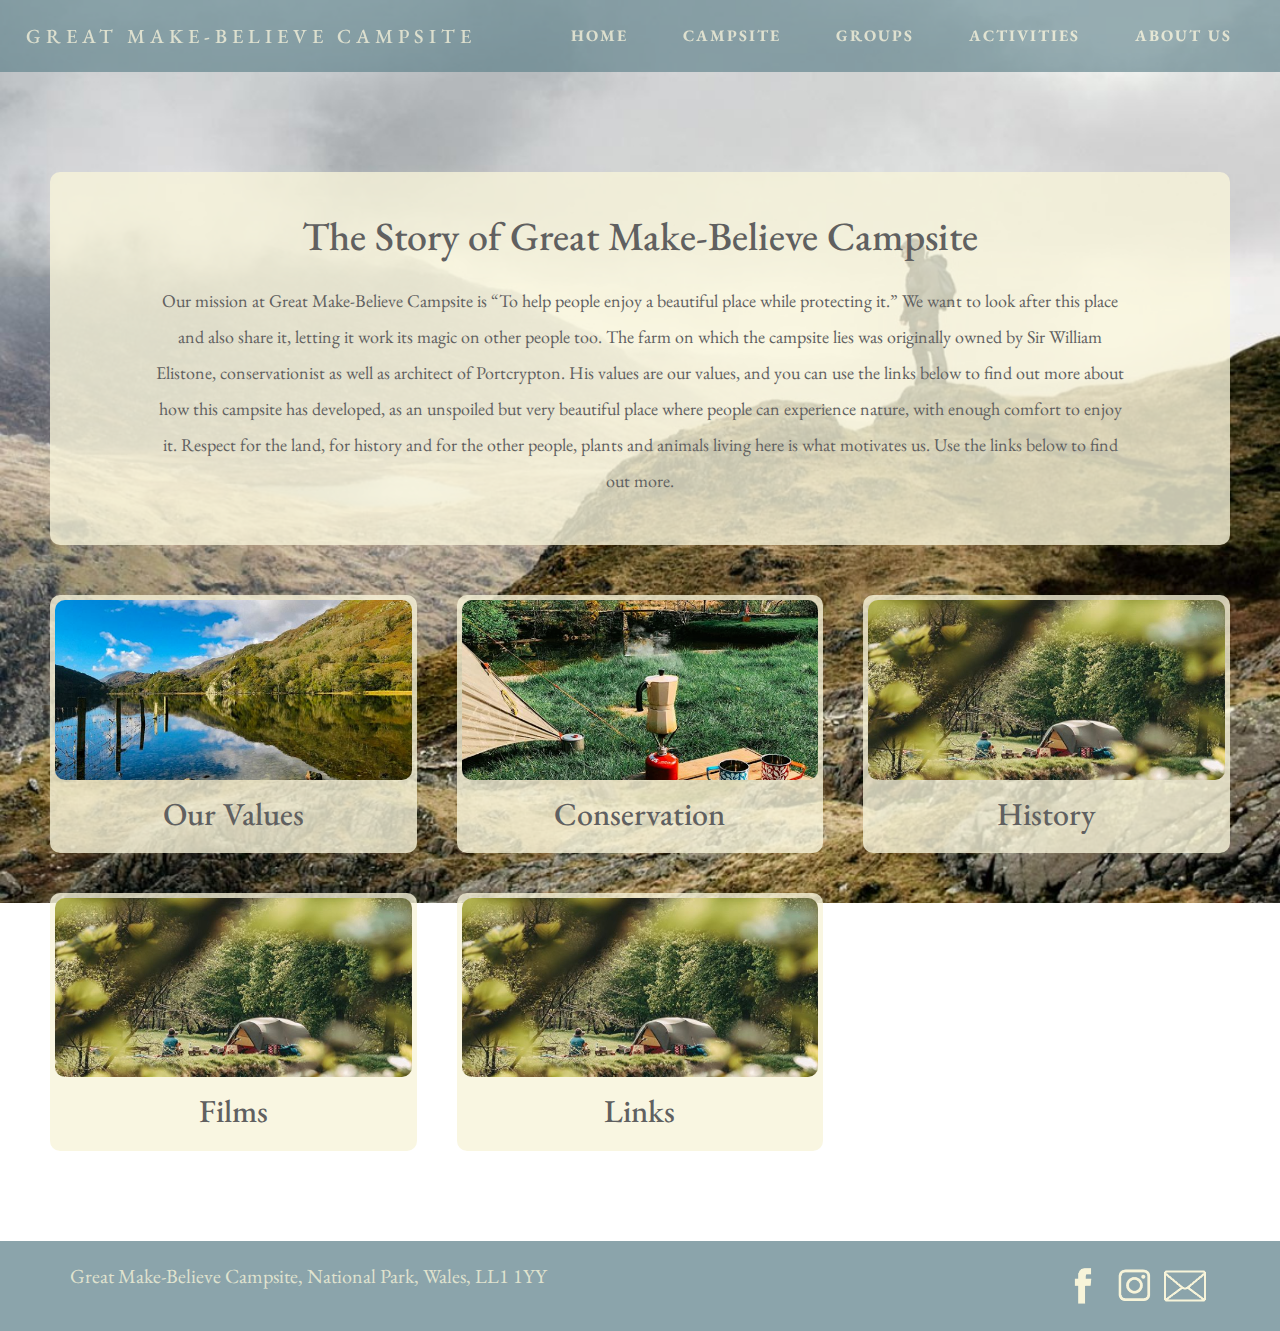
<file: about.html>
<!DOCTYPE html>

<html>

    <head>

        <title>
          Great Make-Believe Campsite - At the Heart of the National Park
        </title>

        <link rel="stylesheet" href="https://fonts.googleapis.com/css?family=EB Garamond">
        <link rel="stylesheet" href="https://fonts.googleapis.com/css?family=Montserrat">

        <link rel="stylesheet" href="https://stackpath.bootstrapcdn.com/bootstrap/4.5.2/css/bootstrap.min.css" integrity="sha384-JcKb8q3iqJ61gNV9KGb8thSsNjpSL0n8PARn9HuZOnIxN0hoP+VmmDGMN5t9UJ0Z" crossorigin="anonymous">

        <link rel="stylesheet" href="styles.css">
        <meta name="viewport" content="width=device-width, initial-scale=1">


    </head>

    <body>

      <div class="page-container">

          <nav>

            <h1 class="logo"> Great Make-Believe Campsite</h1>

            <ul class="nav-links">

              <li>
                <a class="nav-item" href="home.html">Home</a>
              </li>

              <li>
                <a class="nav-item" href="campsite.html">Campsite</a>
              </li>

              <li>
                <a class="nav-item" href="groups.html">Groups</a>
              </li>

              <li>
                <a class="nav-item" href="activities.html">Activities</a>
              </li>

              <li>
                <a class="nav-item" href="about.html">About Us</a>
              </li>

            </ul>

            <svg class="burger" viewBox="0 0 100 80" width="40" height="40">
              <rect width="80" height="8" stroke="rgba(247, 244, 217, 0.8)" fill="rgba(247, 244, 217, 0.8)"></rect>
              <rect y="30" width="80" height="8" stroke="rgba(247, 244, 217, 0.8)" fill="rgba(247, 244, 217, 0.8)"></rect>
              <rect y="60" width="80" height="8" stroke="rgba(247, 244, 217, 0.8)" fill="rgba(247, 244, 217, 0.8)"></rect>
            </svg>

          </nav>

          <div class="content-container">

            <div class="page-intro">
              <h1>The Story of Great Make-Believe Campsite</h1>
              <p>Our mission at Great Make-Believe Campsite is “To help people enjoy a beautiful place while protecting it.”  We want to look after this place and also share it, letting it work its magic on other people too.  The farm on which the campsite lies was originally owned by Sir William Elistone, conservationist as well as architect of Portcrypton. His values are our values, and you can use the links below to find out more about how this campsite has developed, as an unspoiled but very beautiful place where people can experience nature, with enough comfort to enjoy it. Respect for the land, for history and for the other people, plants and animals living here is what motivates us.  Use the links below to find out more.</p>
            </div>

            <div class='sub-products'>

                <div class='product-1 product-box-grid'>
                  <a href="campsite.html">
                    <img src='images/3.png'>
                    <div class='product-text'>
                      <h2>Our Values</h2>
                    </div>
                  </a>
                </div>

                <div class='product-2 product-box-grid'>
                  <a href="groups.html">
                    <img src='images/4.png'>
                    <div class='product-text'>
                      <h2>Conservation</h2>
                    </div>
                  </a>
                </div>

                <div class='product-3 product-box-grid'>
                  <a href="activities.html">
                    <img src='images/7.jpg'>
                    <div class='product-text'>
                      <h2>History</h2>
                    </div>
                  </a>
                </div>

                <div class='product-4 product-box-grid'>
                  <a href="activities.html">
                    <img src='images/7.jpg'>
                    <div class='product-text'>
                      <h2>Films</h2>
                    </div>
                  </a>
                </div>

                <div class='product-5 product-box-grid'>
                  <a href="activities.html">
                    <img src='images/7.jpg'>
                    <div class='product-text'>
                      <h2>Links</h2>
                    </div>
                  </a>
                </div>

            </div>
      </div>


        </div>

      <footer>
        <div class = 'left'>
          <address>
            Great Make-Believe Campsite, National Park, Wales, LL1 1YY
          </address>
        </div>

        <div class = 'right'>
          <a href="www.facebook.com"><img src="images/facebook.png"></a>
          <a href="www.instagram.com"><img src="images/instagram.png"></a>
          <a href="contact-us.html"><img src="images/mail.png"></a>
        </div>

      </footer>

    </div>


      <!--required script-->
      <script src="https://code.jquery.com/jquery-3.5.1.slim.min.js" integrity="sha384-DfXdz2htPH0lsSSs5nCTpuj/zy4C+OGpamoFVy38MVBnE+IbbVYUew+OrCXaRkfj" crossorigin="anonymous"></script>
      <script src="https://cdn.jsdelivr.net/npm/popper.js@1.16.1/dist/umd/popper.min.js" integrity="sha384-9/reFTGAW83EW2RDu2S0VKaIzap3H66lZH81PoYlFhbGU+6BZp6G7niu735Sk7lN" crossorigin="anonymous"></script>
      <script src="https://stackpath.bootstrapcdn.com/bootstrap/4.5.2/js/bootstrap.min.js" integrity="sha384-B4gt1jrGC7Jh4AgTPSdUtOBvfO8shuf57BaghqFfPlYxofvL8/KUEfYiJOMMV+rV" crossorigin="anonymous"></script>
      <script src="script.js"></script>
    </body>


</html>
</file>
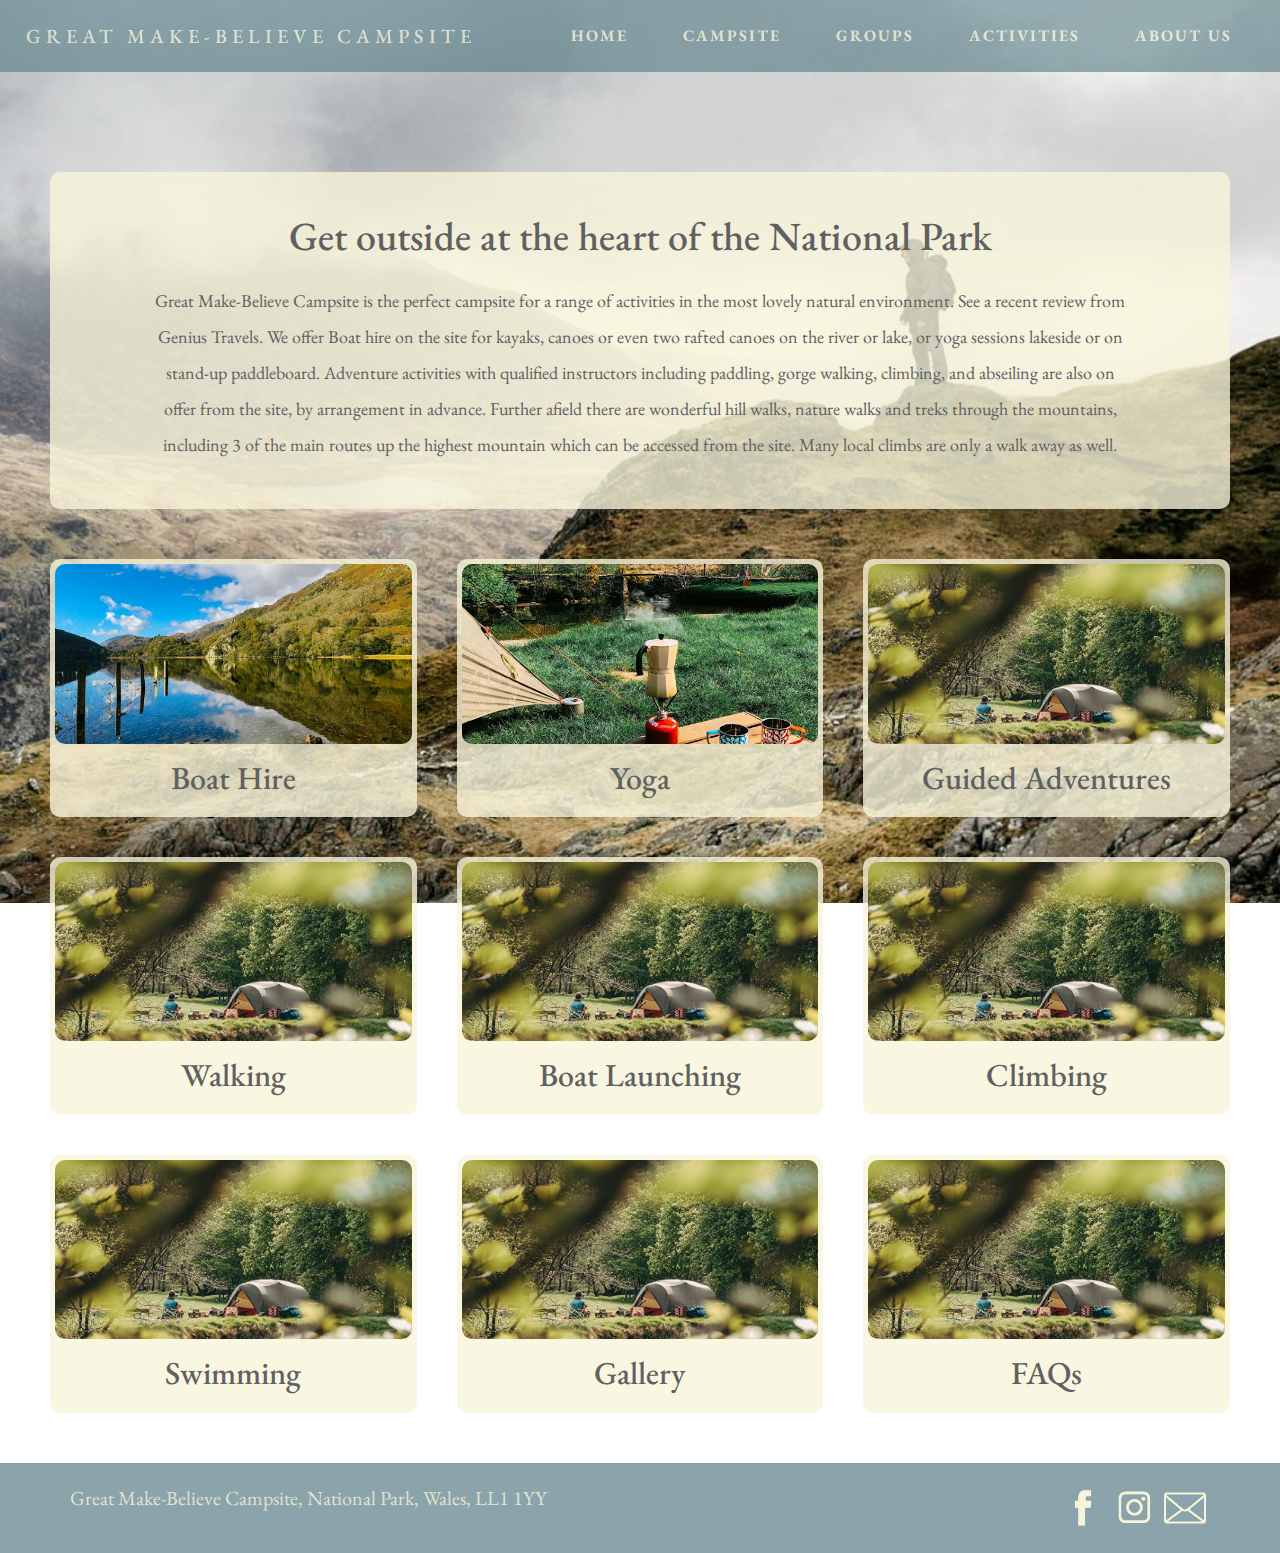
<file: activities.html>
<!DOCTYPE html>

<html>

    <head>

        <title>
          Great Make-Believe Campsite - At the Heart of the National Park
        </title>

        <link rel="stylesheet" href="https://fonts.googleapis.com/css?family=EB Garamond">
        <link rel="stylesheet" href="https://fonts.googleapis.com/css?family=Montserrat">

        <link rel="stylesheet" href="https://stackpath.bootstrapcdn.com/bootstrap/4.5.2/css/bootstrap.min.css" integrity="sha384-JcKb8q3iqJ61gNV9KGb8thSsNjpSL0n8PARn9HuZOnIxN0hoP+VmmDGMN5t9UJ0Z" crossorigin="anonymous">

        <link rel="stylesheet" href="styles.css">
        <meta name="viewport" content="width=device-width, initial-scale=1">


    </head>

    <body>

      <div class="page-container">

          <nav>

            <h1 class="logo"> Great Make-Believe Campsite</h1>

            <ul class="nav-links">

              <li>
                <a class="nav-item" href="home.html">Home</a>
              </li>

              <li>
                <a class="nav-item" href="campsite.html">Campsite</a>
              </li>

              <li>
                <a class="nav-item" href="groups.html">Groups</a>
              </li>

              <li>
                <a class="nav-item" href="activities.html">Activities</a>
              </li>

              <li>
                <a class="nav-item" href="about.html">About Us</a>
              </li>

            </ul>

            <svg class="burger" viewBox="0 0 100 80" width="40" height="40">
              <rect width="80" height="8" stroke="rgba(247, 244, 217, 0.8)" fill="rgba(247, 244, 217, 0.8)"></rect>
              <rect y="30" width="80" height="8" stroke="rgba(247, 244, 217, 0.8)" fill="rgba(247, 244, 217, 0.8)"></rect>
              <rect y="60" width="80" height="8" stroke="rgba(247, 244, 217, 0.8)" fill="rgba(247, 244, 217, 0.8)"></rect>
            </svg>

          </nav>

          <div class="content-container">

            <div class="page-intro">
              <h1>Get outside at the heart of the National Park</h1>
              <p>Great Make-Believe Campsite is the perfect campsite for a range of activities in the most lovely natural environment. See a recent review from Genius Travels. We offer Boat hire on the site for kayaks, canoes or even two rafted canoes on the river or lake, or yoga sessions lakeside or on stand-up paddleboard. Adventure activities with qualified instructors including paddling, gorge walking, climbing, and abseiling are also on offer from the site, by arrangement in advance. Further afield there are wonderful hill walks, nature walks and treks through the mountains, including 3 of the main routes up the highest mountain which can be accessed from the site. Many local climbs are only a walk away as well.</p>
            </div>

            <div class='sub-products'>

                <div class='product-1 product-box-grid'>
                  <a href="campsite.html">
                    <img src='images/3.png'>
                    <div class='product-text'>
                      <h2>Boat Hire</h2>
                    </div>
                  </a>
                </div>

                <div class='product-2 product-box-grid'>
                  <a href="groups.html">
                    <img src='images/4.png'>
                    <div class='product-text'>
                      <h2>Yoga</h2>
                    </div>
                  </a>
                </div>

                <div class='product-3 product-box-grid'>
                  <a href="activities.html">
                    <img src='images/7.jpg'>
                    <div class='product-text'>
                      <h2>Guided Adventures</h2>
                    </div>
                  </a>
                </div>

                <div class='product-4 product-box-grid'>
                  <a href="activities.html">
                    <img src='images/7.jpg'>
                    <div class='product-text'>
                      <h2>Walking</h2>
                    </div>
                  </a>
                </div>

                <div class='product-5 product-box-grid'>
                  <a href="activities.html">
                    <img src='images/7.jpg'>
                    <div class='product-text'>
                      <h2>Boat Launching</h2>
                    </div>
                  </a>
                </div>

                <div class='product-6 product-box-grid'>
                  <a href="activities.html">
                    <img src='images/7.jpg'>
                    <div class='product-text'>
                      <h2>Climbing</h2>
                    </div>
                  </a>
                </div>

                <div class='product-7 product-box-grid'>
                  <a href="activities.html">
                    <img src='images/7.jpg'>
                    <div class='product-text'>
                      <h2>Swimming</h2>
                    </div>
                  </a>
                </div>

                <div class='product-8 product-box-grid'>
                  <a href="activities.html">
                    <img src='images/7.jpg'>
                    <div class='product-text'>
                      <h2>Gallery</h2>
                    </div>
                  </a>
                </div>

                <div class='product-9 product-box-grid'>
                  <a href="activities.html">
                    <img src='images/7.jpg'>
                    <div class='product-text'>
                      <h2>FAQs</h2>
                    </div>
                  </a>
                </div>

            </div>
      </div>


        </div>

      <footer>
        <div class = 'left'>
          <address>
            Great Make-Believe Campsite, National Park, Wales, LL1 1YY
          </address>
        </div>

        <div class = 'right'>
          <a href="www.facebook.com"><img src="images/facebook.png"></a>
          <a href="www.instagram.com"><img src="images/instagram.png"></a>
          <a href="contact-us.html"><img src="images/mail.png"></a>
        </div>

      </footer>

    </div>


      <!--required script-->
      <script src="https://code.jquery.com/jquery-3.5.1.slim.min.js" integrity="sha384-DfXdz2htPH0lsSSs5nCTpuj/zy4C+OGpamoFVy38MVBnE+IbbVYUew+OrCXaRkfj" crossorigin="anonymous"></script>
      <script src="https://cdn.jsdelivr.net/npm/popper.js@1.16.1/dist/umd/popper.min.js" integrity="sha384-9/reFTGAW83EW2RDu2S0VKaIzap3H66lZH81PoYlFhbGU+6BZp6G7niu735Sk7lN" crossorigin="anonymous"></script>
      <script src="https://stackpath.bootstrapcdn.com/bootstrap/4.5.2/js/bootstrap.min.js" integrity="sha384-B4gt1jrGC7Jh4AgTPSdUtOBvfO8shuf57BaghqFfPlYxofvL8/KUEfYiJOMMV+rV" crossorigin="anonymous"></script>
      <script src="script.js"></script>
    </body>


</html>
</file>
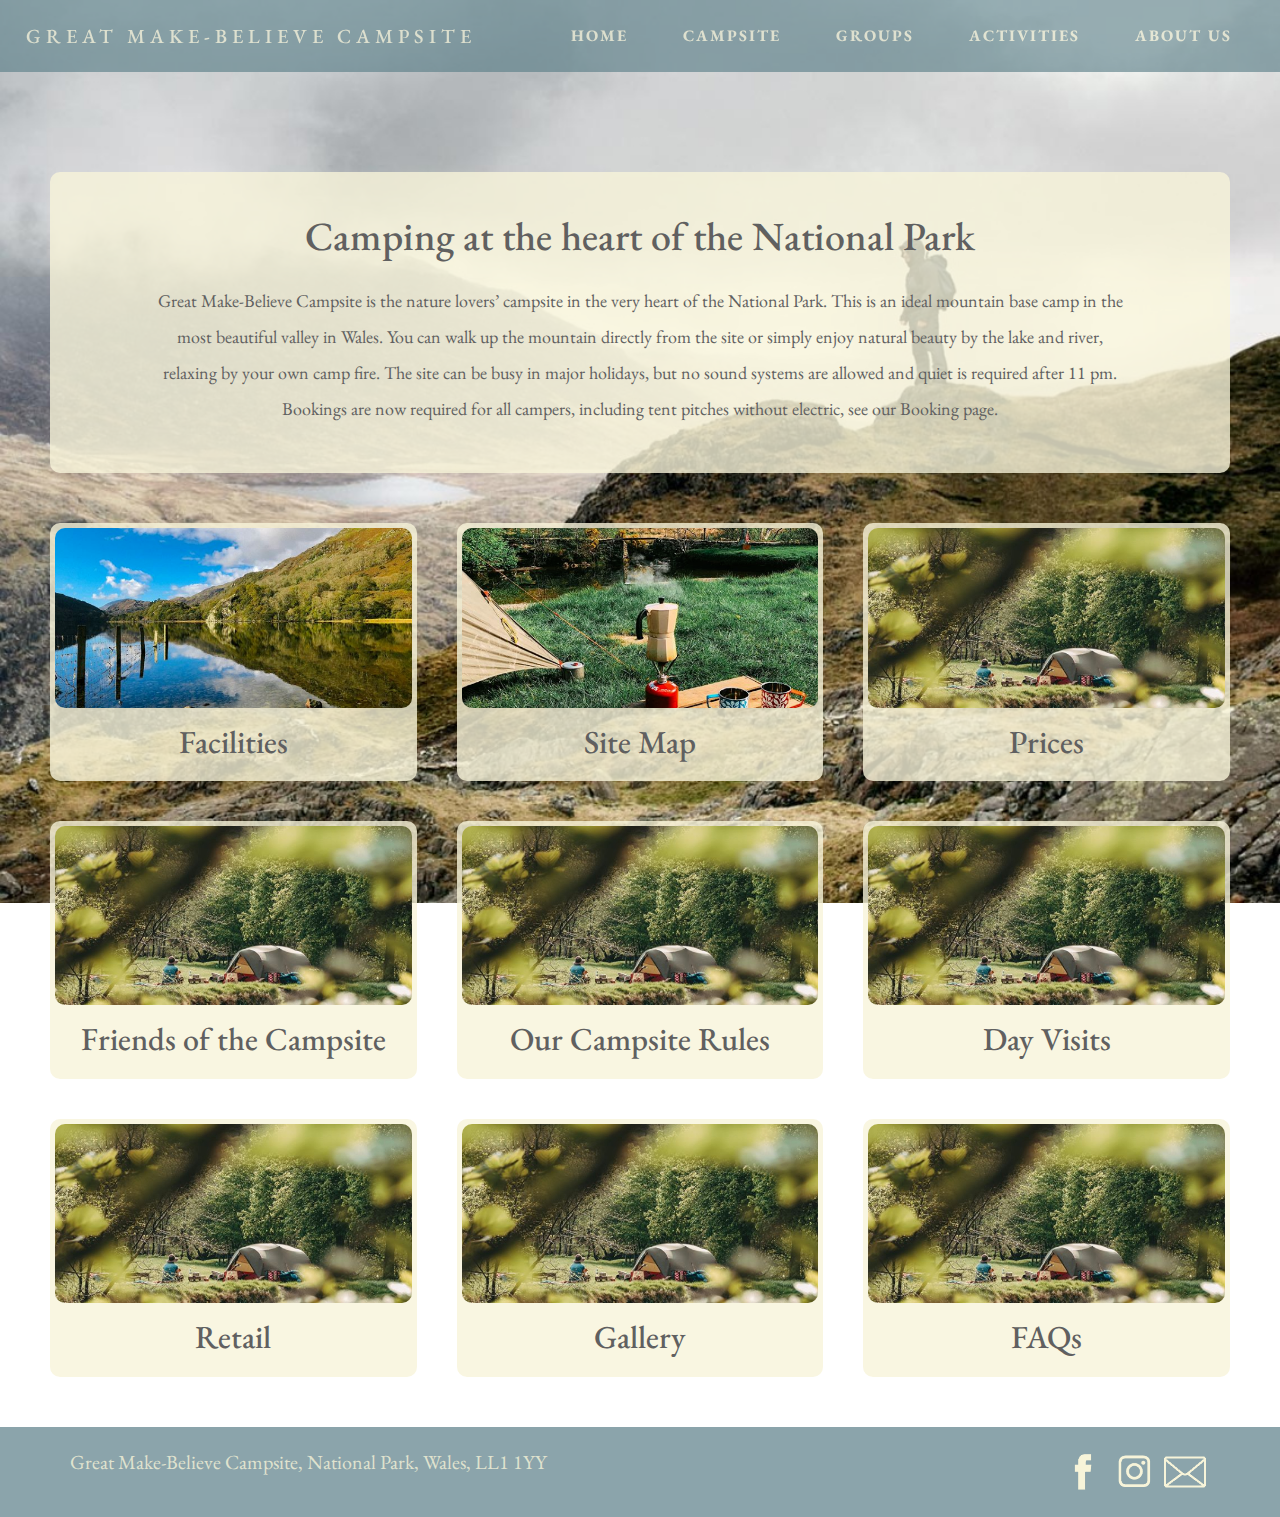
<file: campsite.html>
<!DOCTYPE html>

<html>
    <head>


        <title>
          Great Make-Believe Campsite - At the Heart of the National Park
        </title>

        <link rel="stylesheet" href="https://fonts.googleapis.com/css?family=EB Garamond">
        <link rel="stylesheet" href="https://fonts.googleapis.com/css?family=Montserrat">

        <link rel="stylesheet" href="https://stackpath.bootstrapcdn.com/bootstrap/4.5.2/css/bootstrap.min.css" integrity="sha384-JcKb8q3iqJ61gNV9KGb8thSsNjpSL0n8PARn9HuZOnIxN0hoP+VmmDGMN5t9UJ0Z" crossorigin="anonymous">

        <link rel="stylesheet" href="styles.css">

        <meta name="viewport" content="width=device-width,initial-scale=1.0">
    </head>

    <body>

      <div class="page-container">

          <nav>

            <h1 class="logo"> Great Make-Believe Campsite</h1>

            <ul class="nav-links">

              <li>
                <a class="nav-item" href="home.html">Home</a>
              </li>

              <li>
                <a class="nav-item" href="campsite.html">Campsite</a>
              </li>

              <li>
                <a class="nav-item" href="groups.html">Groups</a>
              </li>

              <li>
                <a class="nav-item" href="activities.html">Activities</a>
              </li>

              <li>
                <a class="nav-item" href="about.html">About Us</a>
              </li>

            </ul>

            <svg class="burger" viewBox="0 0 100 80" width="40" height="40">
              <rect width="80" height="6" stroke="rgba(247, 244, 217, 0.8)" fill="rgba(247, 244, 217, 0.8)"></rect>
              <rect y="30" width="80" height="6" stroke="rgba(247, 244, 217, 0.8)" fill="rgba(247, 244, 217, 0.8)"></rect>
              <rect y="60" width="80" height="6" stroke="rgba(247, 244, 217, 0.8)" fill="rgba(247, 244, 217, 0.8)"></rect>
            </svg>

          </nav>

          <div class="content-container">

            <div class="page-intro">
              <h1>Camping at the heart of the National Park</h1>
              <p>Great Make-Believe Campsite is the nature lovers’ campsite in the very heart of the National Park. This is an ideal mountain base camp in the most beautiful valley in Wales. You can walk up the mountain directly from the site or simply enjoy natural beauty by the lake and river, relaxing by your own camp fire. The site can be busy in major holidays, but no sound systems are allowed and quiet is required after 11 pm. Bookings are now required for all campers, including tent pitches without electric, see our Booking page.</p>
            </div>

            <div class='sub-products'>

                <div class='product-1 product-box-grid'>
                  <a href="campsite.html">
                    <img src='images/3.png'>
                    <div class='product-text'>
                      <h2>Facilities</h2>
                    </div>
                  </a>
                </div>

                <div class='product-2 product-box-grid'>
                  <a href="groups.html">
                    <img src='images/4.png'>
                    <div class='product-text'>
                      <h2>Site Map</h2>
                    </div>
                  </a>
                </div>

                <div class='product-3 product-box-grid'>
                  <a href="activities.html">
                    <img src='images/7.jpg'>
                    <div class='product-text'>
                      <h2>Prices</h2>
                    </div>
                  </a>
                </div>

                <div class='product-4 product-box-grid'>
                  <a href="activities.html">
                    <img src='images/7.jpg'>
                    <div class='product-text'>
                      <h2>Friends of the Campsite</h2>
                    </div>
                  </a>
                </div>

                <div class='product-5 product-box-grid'>
                  <a href="activities.html">
                    <img src='images/7.jpg'>
                    <div class='product-text'>
                      <h2>Our Campsite Rules</h2>
                    </div>
                  </a>
                </div>

                <div class='product-6 product-box-grid'>
                  <a href="activities.html">
                    <img src='images/7.jpg'>
                    <div class='product-text'>
                      <h2>Day Visits</h2>
                    </div>
                  </a>
                </div>

                <div class='product-7 product-box-grid'>
                  <a href="activities.html">
                    <img src='images/7.jpg'>
                    <div class='product-text'>
                      <h2>Retail</h2>
                    </div>
                  </a>
                </div>

                <div class='product-8 product-box-grid'>
                  <a href="activities.html">
                    <img src='images/7.jpg'>
                    <div class='product-text'>
                      <h2>Gallery</h2>
                    </div>
                  </a>
                </div>

                <div class='product-9 product-box-grid'>
                  <a href="activities.html">
                    <img src='images/7.jpg'>
                    <div class='product-text'>
                      <h2>FAQs</h2>
                    </div>
                  </a>
                </div>

            </div>
      </div>


        </div>

      <footer>
        <div class = 'left'>
          <address>
            Great Make-Believe Campsite, National Park, Wales, LL1 1YY
          </address>
        </div>

        <div class = 'right'>
          <a href="www.facebook.com"><img src="images/facebook.png"></a>
          <a href="www.instagram.com"><img src="images/instagram.png"></a>
          <a href="contact-us.html"><img src="images/mail.png"></a>
        </div>

      </footer>

    </div>


      <!--required script-->
      <script src="https://code.jquery.com/jquery-3.5.1.slim.min.js" integrity="sha384-DfXdz2htPH0lsSSs5nCTpuj/zy4C+OGpamoFVy38MVBnE+IbbVYUew+OrCXaRkfj" crossorigin="anonymous"></script>
      <script src="https://cdn.jsdelivr.net/npm/popper.js@1.16.1/dist/umd/popper.min.js" integrity="sha384-9/reFTGAW83EW2RDu2S0VKaIzap3H66lZH81PoYlFhbGU+6BZp6G7niu735Sk7lN" crossorigin="anonymous"></script>
      <script src="https://stackpath.bootstrapcdn.com/bootstrap/4.5.2/js/bootstrap.min.js" integrity="sha384-B4gt1jrGC7Jh4AgTPSdUtOBvfO8shuf57BaghqFfPlYxofvL8/KUEfYiJOMMV+rV" crossorigin="anonymous"></script>
      <script src="script.js"></script>

    </body>


</html>
</file>
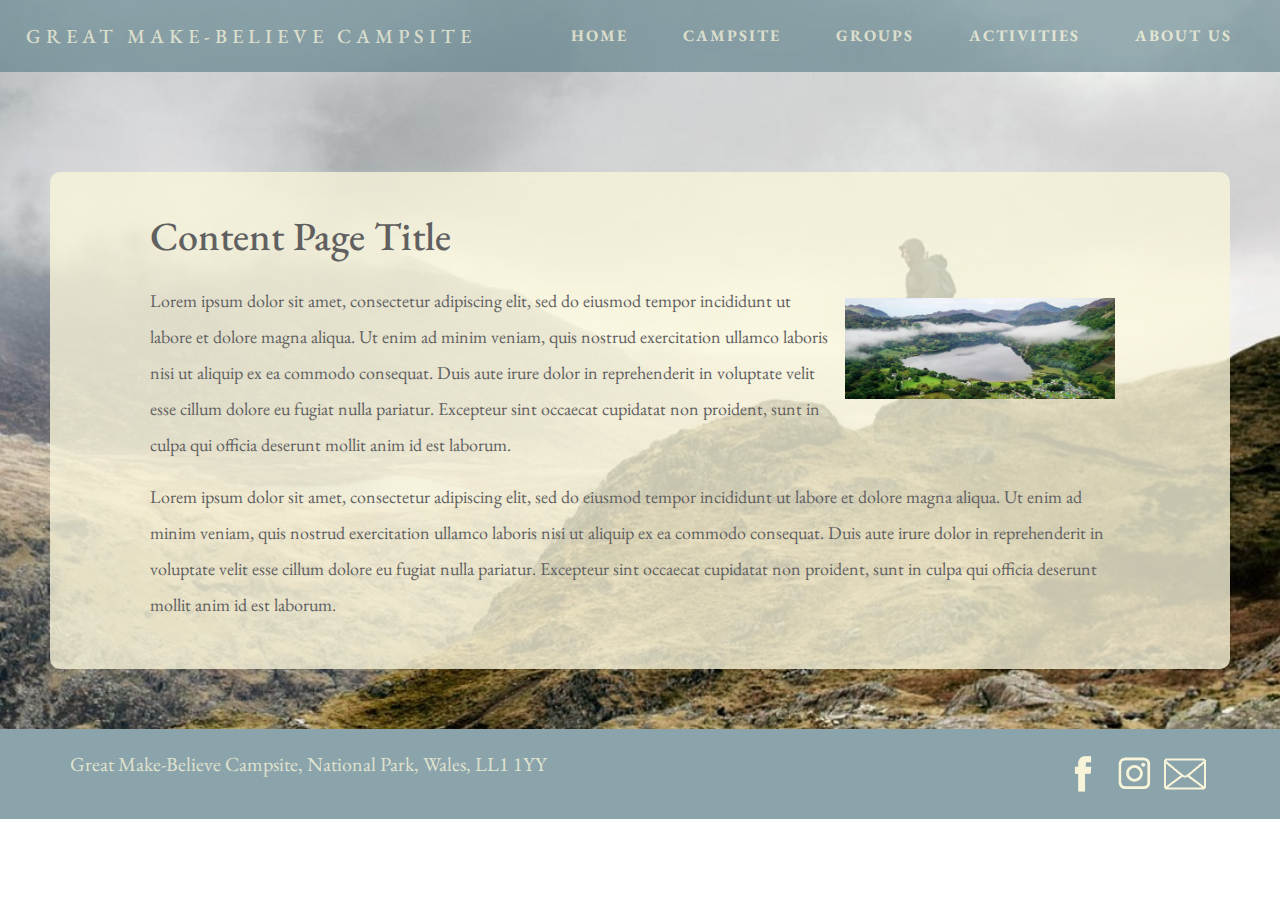
<file: contentpage.html>
<!DOCTYPE html>

<html>

    <head>

        <title>
          Great Make-Believe Campsite - At the Heart of the National Park
        </title>

        <link rel="stylesheet" href="https://fonts.googleapis.com/css?family=EB Garamond">
        <link rel="stylesheet" href="https://fonts.googleapis.com/css?family=Montserrat">

        <link rel="stylesheet" href="https://stackpath.bootstrapcdn.com/bootstrap/4.5.2/css/bootstrap.min.css" integrity="sha384-JcKb8q3iqJ61gNV9KGb8thSsNjpSL0n8PARn9HuZOnIxN0hoP+VmmDGMN5t9UJ0Z" crossorigin="anonymous">

        <link rel="stylesheet" href="styles.css">

    </head>

    <body>

      <div class="page-container">

          <nav>

            <h1 class="logo"> Great Make-Believe Campsite</h1>

            <ul class="nav-links">

              <li>
                <a class="nav-item" href="home.html">Home</a>
              </li>

              <li>
                <a class="nav-item" href="campsite.html">Campsite</a>
              </li>

              <li>
                <a class="nav-item" href="groups.html">Groups</a>
              </li>

              <li>
                <a class="nav-item" href="activities.html">Activities</a>
              </li>

              <li>
                <a class="nav-item" href="about.html">About Us</a>
              </li>

            </ul>

            <svg class="burger" viewBox="0 0 100 80" width="40" height="40">
              <rect width="80" height="8" stroke="rgba(247, 244, 217, 0.8)" fill="rgba(247, 244, 217, 0.8)"></rect>
              <rect y="30" width="80" height="8" stroke="rgba(247, 244, 217, 0.8)" fill="rgba(247, 244, 217, 0.8)"></rect>
              <rect y="60" width="80" height="8" stroke="rgba(247, 244, 217, 0.8)" fill="rgba(247, 244, 217, 0.8)"></rect>
            </svg>

          </nav>

          <div class="content-container">

            <div class="page-intro content-page">
              <h1>Content Page Title</h1>
              <img src="images/1.jpg">
              <p>Lorem ipsum dolor sit amet, consectetur adipiscing elit, sed do eiusmod tempor incididunt ut labore et dolore magna aliqua. Ut enim ad minim veniam, quis nostrud exercitation ullamco laboris nisi ut aliquip ex ea commodo consequat. Duis aute irure dolor in reprehenderit in voluptate velit esse cillum dolore eu fugiat nulla pariatur. Excepteur sint occaecat cupidatat non proident, sunt in culpa qui officia deserunt mollit anim id est laborum.</p>
              <p>Lorem ipsum dolor sit amet, consectetur adipiscing elit, sed do eiusmod tempor incididunt ut labore et dolore magna aliqua. Ut enim ad minim veniam, quis nostrud exercitation ullamco laboris nisi ut aliquip ex ea commodo consequat. Duis aute irure dolor in reprehenderit in voluptate velit esse cillum dolore eu fugiat nulla pariatur. Excepteur sint occaecat cupidatat non proident, sunt in culpa qui officia deserunt mollit anim id est laborum.</p>
            </div>

      </div>


        </div>

      <footer>
        <div class = 'left'>
          <address>
            Great Make-Believe Campsite, National Park, Wales, LL1 1YY
          </address>
        </div>

        <div class = 'right'>
          <a href="www.facebook.com"><img src="images/facebook.png"></a>
          <a href="www.instagram.com"><img src="images/instagram.png"></a>
          <a href="contact-us.html"><img src="images/mail.png"></a>
        </div>

      </footer>

    </div>


      <!--required script-->
      <script src="https://code.jquery.com/jquery-3.5.1.slim.min.js" integrity="sha384-DfXdz2htPH0lsSSs5nCTpuj/zy4C+OGpamoFVy38MVBnE+IbbVYUew+OrCXaRkfj" crossorigin="anonymous"></script>
      <script src="https://cdn.jsdelivr.net/npm/popper.js@1.16.1/dist/umd/popper.min.js" integrity="sha384-9/reFTGAW83EW2RDu2S0VKaIzap3H66lZH81PoYlFhbGU+6BZp6G7niu735Sk7lN" crossorigin="anonymous"></script>
      <script src="https://stackpath.bootstrapcdn.com/bootstrap/4.5.2/js/bootstrap.min.js" integrity="sha384-B4gt1jrGC7Jh4AgTPSdUtOBvfO8shuf57BaghqFfPlYxofvL8/KUEfYiJOMMV+rV" crossorigin="anonymous"></script>
      <script src="script.js"></script>

    </body>


</html>
</file>
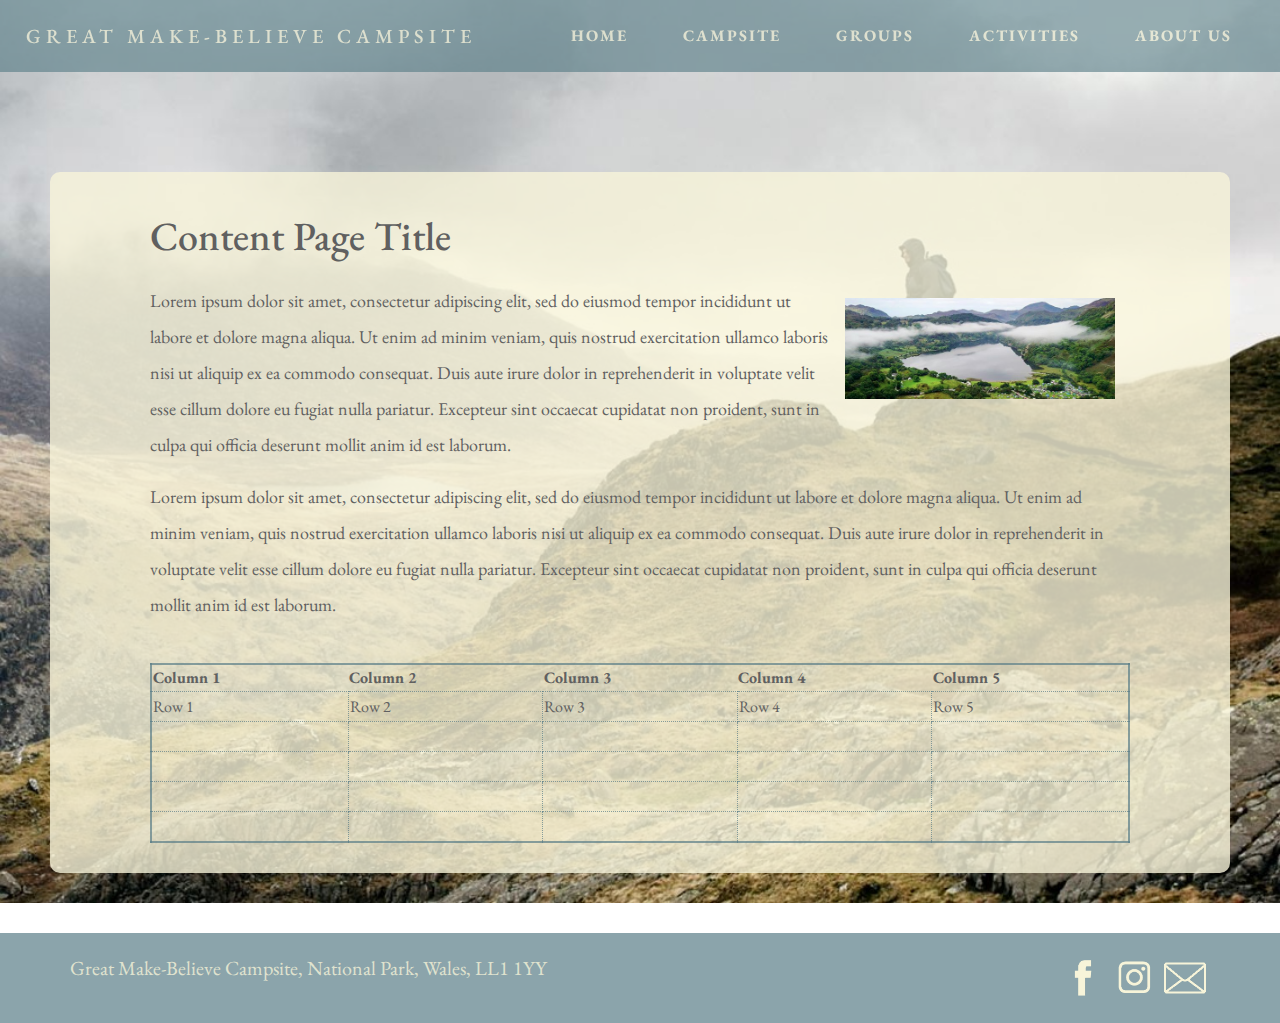
<file: contentpagetable.html>
<!DOCTYPE html>

<html>

    <head>

        <title>
          Great Make-Believe Campsite - At the Heart of the National Park
        </title>

        <link rel="stylesheet" href="https://fonts.googleapis.com/css?family=EB Garamond">
        <link rel="stylesheet" href="https://fonts.googleapis.com/css?family=Montserrat">

        <link rel="stylesheet" href="https://stackpath.bootstrapcdn.com/bootstrap/4.5.2/css/bootstrap.min.css" integrity="sha384-JcKb8q3iqJ61gNV9KGb8thSsNjpSL0n8PARn9HuZOnIxN0hoP+VmmDGMN5t9UJ0Z" crossorigin="anonymous">

        <link rel="stylesheet" href="styles.css">

    </head>

    <body>

      <div class="page-container">

          <nav>

            <h1 class="logo"> Great Make-Believe Campsite</h1>

            <ul class="nav-links">

              <li>
                <a class="nav-item" href="home.html">Home</a>
              </li>

              <li>
                <a class="nav-item" href="campsite.html">Campsite</a>
              </li>

              <li>
                <a class="nav-item" href="groups.html">Groups</a>
              </li>

              <li>
                <a class="nav-item" href="activities.html">Activities</a>
              </li>

              <li>
                <a class="nav-item" href="about.html">About Us</a>
              </li>

            </ul>

            <svg class="burger" viewBox="0 0 100 80" width="40" height="40">
              <rect width="80" height="8" stroke="rgba(247, 244, 217, 0.8)" fill="rgba(247, 244, 217, 0.8)"></rect>
              <rect y="30" width="80" height="8" stroke="rgba(247, 244, 217, 0.8)" fill="rgba(247, 244, 217, 0.8)"></rect>
              <rect y="60" width="80" height="8" stroke="rgba(247, 244, 217, 0.8)" fill="rgba(247, 244, 217, 0.8)"></rect>
            </svg>

          </nav>

          <div class="content-container">

            <div class="page-intro content-page">
              <h1>Content Page Title</h1>
              <img src="images/1.jpg">
              <p>Lorem ipsum dolor sit amet, consectetur adipiscing elit, sed do eiusmod tempor incididunt ut labore et dolore magna aliqua. Ut enim ad minim veniam, quis nostrud exercitation ullamco laboris nisi ut aliquip ex ea commodo consequat. Duis aute irure dolor in reprehenderit in voluptate velit esse cillum dolore eu fugiat nulla pariatur. Excepteur sint occaecat cupidatat non proident, sunt in culpa qui officia deserunt mollit anim id est laborum.</p>
              <p>Lorem ipsum dolor sit amet, consectetur adipiscing elit, sed do eiusmod tempor incididunt ut labore et dolore magna aliqua. Ut enim ad minim veniam, quis nostrud exercitation ullamco laboris nisi ut aliquip ex ea commodo consequat. Duis aute irure dolor in reprehenderit in voluptate velit esse cillum dolore eu fugiat nulla pariatur. Excepteur sint occaecat cupidatat non proident, sunt in culpa qui officia deserunt mollit anim id est laborum.</p>
              <table>
                <th>Column 1</th>
                <th>Column 2</th>
                <th>Column 3</th>
                <th>Column 4</th>
                <th>Column 5</th>
                <tr>
                  <td>Row 1</td>
                  <td>Row 2</td>
                  <td>Row 3</td>
                  <td>Row 4</td>
                  <td>Row 5</td>
                </tr>
                <tr>
                  <td></td>
                  <td></td>
                  <td></td>
                  <td></td>
                  <td></td>
                </tr>
                <tr>
                  <td></td>
                  <td></td>
                  <td></td>
                  <td></td>
                  <td></td>
                </tr>
                <tr>
                  <td></td>
                  <td></td>
                  <td></td>
                  <td></td>
                  <td></td>
                </tr>
                <tr>
                  <td></td>
                  <td></td>
                  <td></td>
                  <td></td>
                  <td></td>
                </tr>
              </table>
            </div>

      </div>


        </div>

      <footer>
        <div class = 'left'>
          <address>
            Great Make-Believe Campsite, National Park, Wales, LL1 1YY
          </address>
        </div>

        <div class = 'right'>
          <a href="www.facebook.com"><img src="images/facebook.png"></a>
          <a href="www.instagram.com"><img src="images/instagram.png"></a>
          <a href="contact-us.html"><img src="images/mail.png"></a>
        </div>

      </footer>

    </div>


      <!--required script-->
      <script src="https://code.jquery.com/jquery-3.5.1.slim.min.js" integrity="sha384-DfXdz2htPH0lsSSs5nCTpuj/zy4C+OGpamoFVy38MVBnE+IbbVYUew+OrCXaRkfj" crossorigin="anonymous"></script>
      <script src="https://cdn.jsdelivr.net/npm/popper.js@1.16.1/dist/umd/popper.min.js" integrity="sha384-9/reFTGAW83EW2RDu2S0VKaIzap3H66lZH81PoYlFhbGU+6BZp6G7niu735Sk7lN" crossorigin="anonymous"></script>
      <script src="https://stackpath.bootstrapcdn.com/bootstrap/4.5.2/js/bootstrap.min.js" integrity="sha384-B4gt1jrGC7Jh4AgTPSdUtOBvfO8shuf57BaghqFfPlYxofvL8/KUEfYiJOMMV+rV" crossorigin="anonymous"></script>
      <script src="script.js"></script>

    </body>


</html>
</file>
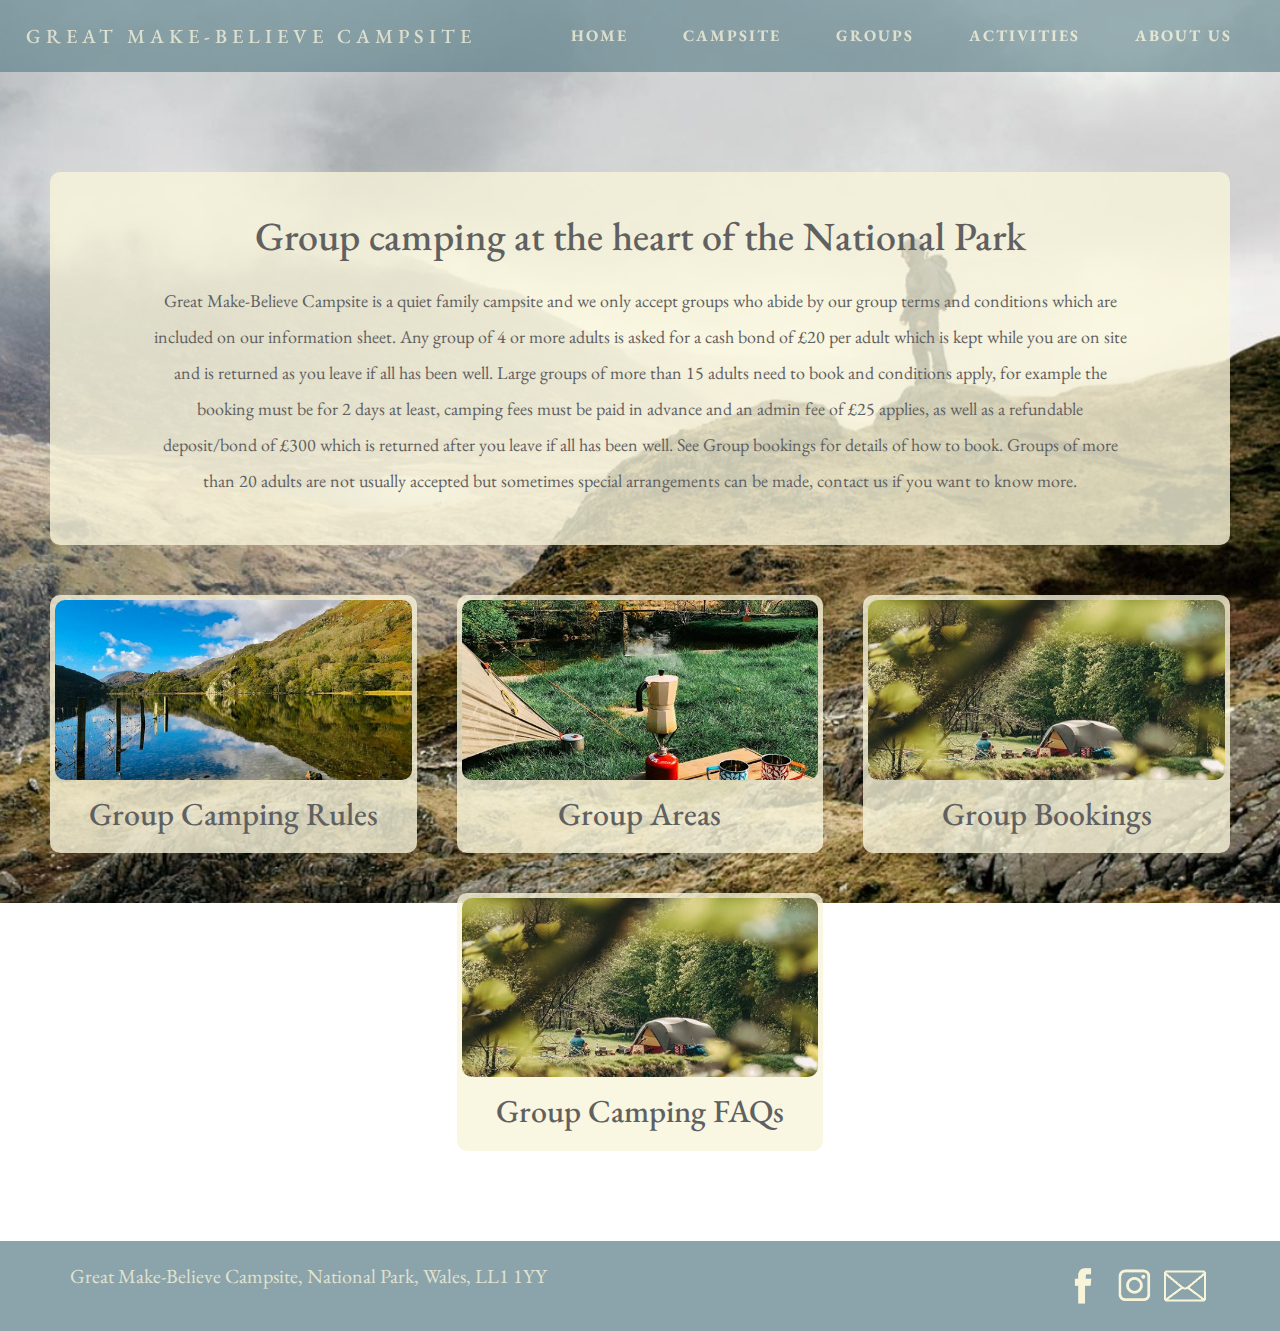
<file: groups.html>
<!DOCTYPE html>

<html>

    <head>

        <title>
          Great Make-Believe Campsite - At the Heart of the National Park
        </title>

        <link rel="stylesheet" href="https://fonts.googleapis.com/css?family=EB Garamond">
        <link rel="stylesheet" href="https://fonts.googleapis.com/css?family=Montserrat">

        <link rel="stylesheet" href="https://stackpath.bootstrapcdn.com/bootstrap/4.5.2/css/bootstrap.min.css" integrity="sha384-JcKb8q3iqJ61gNV9KGb8thSsNjpSL0n8PARn9HuZOnIxN0hoP+VmmDGMN5t9UJ0Z" crossorigin="anonymous">

        <link rel="stylesheet" href="styles.css">

    </head>

    <body>

      <div class="page-container">

          <nav>

            <h1 class="logo"> Great Make-Believe Campsite</h1>

            <ul class="nav-links">

              <li>
                <a class="nav-item" href="home.html">Home</a>
              </li>

              <li>
                <a class="nav-item" href="campsite.html">Campsite</a>
              </li>

              <li>
                <a class="nav-item" href="groups.html">Groups</a>
              </li>

              <li>
                <a class="nav-item" href="activities.html">Activities</a>
              </li>

              <li>
                <a class="nav-item" href="about.html">About Us</a>
              </li>

            </ul>

            <svg class="burger" viewBox="0 0 100 80" width="40" height="40">
              <rect width="80" height="8" stroke="rgba(247, 244, 217, 0.8)" fill="rgba(247, 244, 217, 0.8)"></rect>
              <rect y="30" width="80" height="8" stroke="rgba(247, 244, 217, 0.8)" fill="rgba(247, 244, 217, 0.8)"></rect>
              <rect y="60" width="80" height="8" stroke="rgba(247, 244, 217, 0.8)" fill="rgba(247, 244, 217, 0.8)"></rect>
            </svg>

          </nav>

          <div class="content-container">

            <div class="page-intro">
              <h1>Group camping at the heart of the National Park</h1>
              <p>Great Make-Believe Campsite is a quiet family campsite and we only accept groups who abide by our group terms and conditions which are included on our information sheet. Any group of 4 or more adults is asked for a cash bond of £20 per adult which is kept while you are on site and is returned as you leave if all has been well. Large groups of more than 15 adults need to book and conditions apply, for example the booking must be for 2 days at least, camping fees must be paid in advance and an admin fee of £25 applies, as well as a refundable deposit/bond of £300 which is returned after you leave if all has been well. See Group bookings for details of how to book. Groups of more than 20 adults are not usually accepted but sometimes special arrangements can be made, contact us if you want to know more.</p>
            </div>

            <div class='sub-products'>

                <div class='product-1 product-box-grid'>
                  <a href="campsite.html">
                    <img src='images/3.png'>
                    <div class='product-text'>
                      <h2>Group Camping Rules</h2>
                    </div>
                  </a>
                </div>

                <div class='product-2 product-box-grid'>
                  <a href="groups.html">
                    <img src='images/4.png'>
                    <div class='product-text'>
                      <h2>Group Areas</h2>
                    </div>
                  </a>
                </div>

                <div class='product-3 product-box-grid'>
                  <a href="activities.html">
                    <img src='images/7.jpg'>
                    <div class='product-text'>
                      <h2>Group Bookings</h2>
                    </div>
                  </a>
                </div>

                <div class='product-4-group product-box-grid'>
                  <a href="activities.html">
                    <img src='images/7.jpg'>
                    <div class='product-text'>
                      <h2>Group Camping FAQs</h2>
                    </div>
                  </a>
                </div>


            </div>
      </div>


        </div>

      <footer>
        <div class = 'left'>
          <address>
            Great Make-Believe Campsite, National Park, Wales, LL1 1YY
          </address>
        </div>

        <div class = 'right'>
          <a href="www.facebook.com"><img src="images/facebook.png"></a>
          <a href="www.instagram.com"><img src="images/instagram.png"></a>
          <a href="contact-us.html"><img src="images/mail.png"></a>
        </div>

      </footer>

    </div>


      <!--required script-->
      <script src="https://code.jquery.com/jquery-3.5.1.slim.min.js" integrity="sha384-DfXdz2htPH0lsSSs5nCTpuj/zy4C+OGpamoFVy38MVBnE+IbbVYUew+OrCXaRkfj" crossorigin="anonymous"></script>
      <script src="https://cdn.jsdelivr.net/npm/popper.js@1.16.1/dist/umd/popper.min.js" integrity="sha384-9/reFTGAW83EW2RDu2S0VKaIzap3H66lZH81PoYlFhbGU+6BZp6G7niu735Sk7lN" crossorigin="anonymous"></script>
      <script src="https://stackpath.bootstrapcdn.com/bootstrap/4.5.2/js/bootstrap.min.js" integrity="sha384-B4gt1jrGC7Jh4AgTPSdUtOBvfO8shuf57BaghqFfPlYxofvL8/KUEfYiJOMMV+rV" crossorigin="anonymous"></script>
      <script src="script.js"></script>

    </body>


</html>
</file>
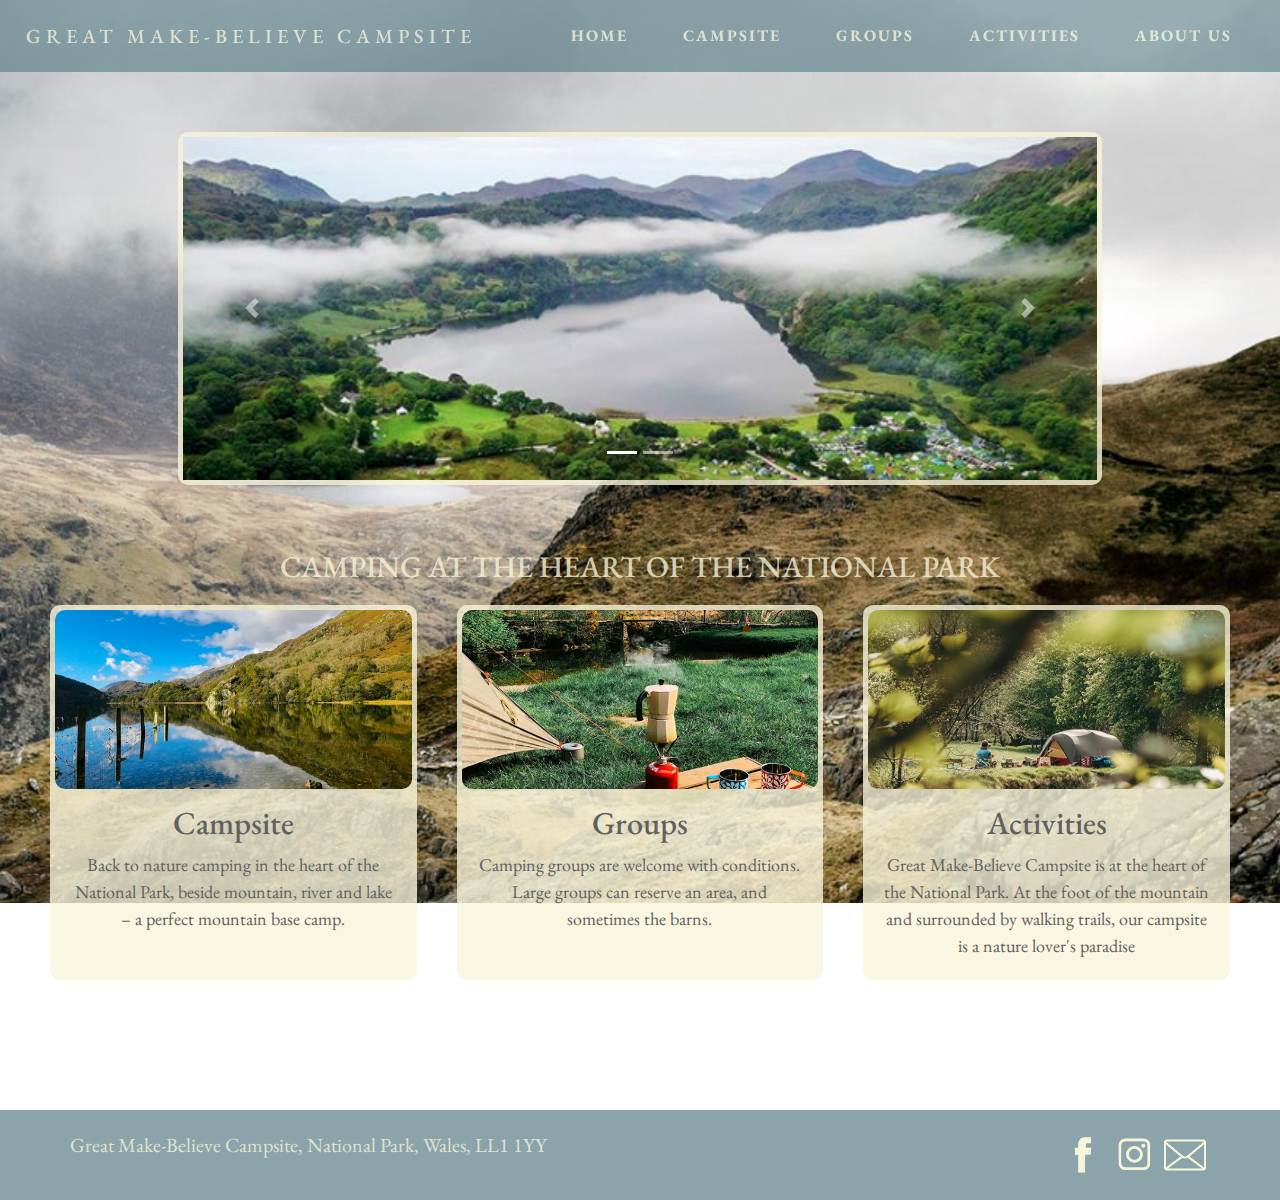
<file: home.html>
<!DOCTYPE html>

<html>

    <head>

        <title>
            Great Make-Believe Campsite - At the Heart of the National Park
        </title>

        <link rel="stylesheet" href="https://fonts.googleapis.com/css?family=EB Garamond">
        <link rel="stylesheet" href="https://fonts.googleapis.com/css?family=Montserrat">

        <link rel="stylesheet" href="https://stackpath.bootstrapcdn.com/bootstrap/4.5.2/css/bootstrap.min.css" integrity="sha384-JcKb8q3iqJ61gNV9KGb8thSsNjpSL0n8PARn9HuZOnIxN0hoP+VmmDGMN5t9UJ0Z" crossorigin="anonymous">

        <link rel="stylesheet" href="styles.css">

    </head>

    <body>

      <div class="page-container">

          <nav>

            <h1 class="logo"> Great Make-Believe Campsite</h1>

            <ul class="nav-links">

              <li>
                <a class="nav-item" href="home.html">Home</a>
              </li>

              <li>
                <a class="nav-item" href="campsite.html">Campsite</a>
              </li>

              <li>
                <a class="nav-item" href="groups.html">Groups</a>
              </li>

              <li>
                <a class="nav-item" href="activities.html">Activities</a>
              </li>

              <li>
                <a class="nav-item" href="about.html">About Us</a>
              </li>

            </ul>

            <svg class="burger" viewBox="0 0 100 80" width="40" height="40">
              <rect width="80" height="8" stroke="rgba(247, 244, 217, 0.8)" fill="rgba(247, 244, 217, 0.8)"></rect>
              <rect y="30" width="80" height="8" stroke="rgba(247, 244, 217, 0.8)" fill="rgba(247, 244, 217, 0.8)"></rect>
              <rect y="60" width="80" height="8" stroke="rgba(247, 244, 217, 0.8)" fill="rgba(247, 244, 217, 0.8)"></rect>
            </svg>

          </nav>

          <div class="content-container">

            <div class="welcomemessage">

              <div id="carouselExampleIndicators" class="carousel slide" data-ride="carousel">
                <ol class="carousel-indicators">
                  <li data-target="#carouselExampleIndicators" data-slide-to="0" class="active"></li>
                  <li data-target="#carouselExampleIndicators" data-slide-to="1"></li>
                </ol>
                <div class="carousel-inner">
                  <div class="carousel-item active">
                    <img src="images/1.jpg" class="d-block w-100" alt="...">
                  </div>
                  <div class="carousel-item">
                    <img src="images/2.jpg" class="d-block w-100" alt="...">
                  </div>
                </div>
                <a class="carousel-control-prev" href="#carouselExampleIndicators" role="button" data-slide="prev">
                  <span class="carousel-control-prev-icon" aria-hidden="true"></span>
                  <span class="sr-only">Previous</span>
                </a>
                <a class="carousel-control-next" href="#carouselExampleIndicators" role="button" data-slide="next">
                  <span class="carousel-control-next-icon" aria-hidden="true"></span>
                  <span class="sr-only">Next</span>
                </a>
              </div>

            </div>

            <div class="page-title">
              <h1>Camping at the heart of the National Park</h1>
            </div>

            <div class='sub-products'>


                <div class='product-1 product-box-grid'>
                  <a href="campsite.html">
                    <img src='images/3.png'>
                    <div class='product-text'>
                      <h2>Campsite</h2>
                      <p>Back to nature camping in the heart of the National Park, beside mountain, river and lake – a perfect mountain base camp.</p>
                    </div>
                  </a>
                </div>

                <div class='product-2 product-box-grid'>
                  <a href="groups.html">
                    <img src='images/4.png'>
                    <div class='product-text'>
                      <h2>Groups</h2>
                      <p>Camping groups are welcome with conditions. Large groups can reserve an area, and sometimes the barns.</p>
                    </div>
                  </a>
                </div>

                <div class='product-3 product-box-grid'>
                  <a href="activities.html">
                    <img src='images/7.jpg'>
                    <div class='product-text'>
                      <h2>Activities</h2>
                      <p>Great Make-Believe Campsite is at the heart of the National Park.  At the foot of the mountain and surrounded by walking trails, our campsite is a nature lover's paradise</p>
                    </div>
                  </a>
                </div>

            </div>
      </div>


      <footer>
        <div class = 'left'>
          <address>
            Great Make-Believe Campsite, National Park, Wales, LL1 1YY
          </address>
        </div>

        <div class = 'right'>
          <a href="www.facebook.com"><img src="images/facebook.png"></a>
          <a href="www.instagram.com"><img src="images/instagram.png"></a>
          <a href="contact-us.html"><img src="images/mail.png"></a>
        </div>

      </footer>

    </div>


      <!--required script-->
      <script src="https://code.jquery.com/jquery-3.5.1.slim.min.js" integrity="sha384-DfXdz2htPH0lsSSs5nCTpuj/zy4C+OGpamoFVy38MVBnE+IbbVYUew+OrCXaRkfj" crossorigin="anonymous"></script>
      <script src="https://cdn.jsdelivr.net/npm/popper.js@1.16.1/dist/umd/popper.min.js" integrity="sha384-9/reFTGAW83EW2RDu2S0VKaIzap3H66lZH81PoYlFhbGU+6BZp6G7niu735Sk7lN" crossorigin="anonymous"></script>
      <script src="https://stackpath.bootstrapcdn.com/bootstrap/4.5.2/js/bootstrap.min.js" integrity="sha384-B4gt1jrGC7Jh4AgTPSdUtOBvfO8shuf57BaghqFfPlYxofvL8/KUEfYiJOMMV+rV" crossorigin="anonymous"></script>
      <script src="script.js"></script>

    </body>


</html>
</file>
<file: styles.css>
:root {
    --offwhite: rgba(247, 244, 217, 0.8);
    --greyblue: rgba(90, 125, 136, 0.7);
}

body {
    height: 100%;
    margin: 0px;
    padding: 0px;
    font-family: "EB Garamond";
}

.page-container {
    padding: 0px;
    margin: 0px;
    background-image: url("images/background.jpg");
    background-position: center;
    background-repeat: no-repeat;
    background-size: cover;
    background-attachment: fixed;
}

/* Nav bar styling starts here */


nav {
    display: flex;
    position: sticky;
    top: 0;
    justify-content: space-around;
    align-items: center;
    background: var(--greyblue);
    width: 100%;
    margin: 0px;
    padding: 10px;
    z-index: 1;
    opacity: 0.9;
    min-height: 8vh;
}

.logo {
    letter-spacing: 5px;
    color: var(--offwhite);
    text-transform: uppercase;
    padding: 5px;
    font-size: 20px;
    font-family: "EB Garamond";
    min-width: 200px;
    margin-bottom: 0px;
}

.nav-links {
    display: flex;
    color: var(--offwhite);
    justify-content: space-around;
    align-items: center;
    width: 60%;
    margin-bottom: 0px;
}

.nav-links li {
    list-style-type: none;
}

.nav-links a {
    color: var(--offwhite);
    letter-spacing: 2px;
    font-family: "EB Garamond";
    text-decoration: None;
    text-transform: uppercase;
    font-weight: bold;
}

.burger {
    display: none;
}



/* nav bar style ends here */

/* index.html styling starts here */

.entrance {
    display: grid;
    grid-template-columns: auto auto;
    grid-template-rows: auto auto;
    height: 100vh;
}

.entrancetext {
    grid-column-start: 2;
    grid-column-end: 3;
    grid-row-end: 3;
    grid-row-start: 2;
    justify-self: center;
    align-self: center;
    color: var(--offwhite);
    font-family: "EB Garamond";
    text-decoration: none;
    font-size: 40px;
    text-align: end;
}

/* index.html styling ends here */


.content-container {
    padding: 50px;
}

.welcomemessage {
    margin: 10px 10vw 5vw 10vw;
    padding: 5px;
    border-radius: 10px;
    background: var(--offwhite);
    opacity: 0.5px;
}

.page-title {
    margin: 50px 20px 20px 20px;
    font-family: "EB Garamond";
    color: var(--offwhite);
    text-align: center;
    text-transform: uppercase;
}

.page-intro {
    margin-top: 50px;
    margin-bottom: 50px;
    background: var(--offwhite);
    width: 100%;
    border-radius: 10px;
    opacity 0.2;
    text-align: center;
    color: #606060;
    padding: 40px 100px 30px 100px;
}

.page-intro h1 {
    padding-bottom: 15px;
}

.page-intro p {
    line-height: 2;
    font-size: 18px;
}

.page-title h1 {
    font-size: 30px;
}

/* products box styling starts here */

.products {
    width: 100%;
    display: flex;
    justify-content: space-between;
}

.sub-products {

    width: 100%;
    display: grid;
    column-gap: 40px;
    row-gap: 40px;
    grid-template-columns: repeat(3, minmax(0, 1fr));
    grid-template-rows: auto auto auto;
}

.product-1 {
    grid-column: 1 / 2;
    grid-row: 1 / 2;
}

.product-2 {
    grid-column: 2 / 3;
    grid-row: 1 / 2;
}

.product-3 {
    grid-column: 3 / 4;
    grid-row: 1 / 2;
}

.product-4 {
    grid-column: 1 / 2;
    grid-row: 2 / 3;
}

.product-4-group {
    grid-column: 2 / 3;
    grid-row: 2 / 3;

}

.product-5 {
    grid-column: 2 / 3;
    grid-row: 2 / 3;
}

.product-6 {
    grid-column: 3 / 4;
    grid-row: 2 / 3;
}


.product-7 {
    grid-column: 1 / 2;
    grid-row: 3 / 4;
}

.product-8 {
    grid-column: 2 / 3;
    grid-row: 3 / 4;
}

.product-9 {
    grid-column: 3 / 4;
    grid-row: 3 / 4;
}


.product-box-grid {
    width: 100%;
    border: 0px;
    padding: 5px;
    background: var(--offwhite);
    font-family: "EB Garamond";
    text-decoration: none;
    font-size: 18px;
    border-radius: 10px;
}

.product-box {
    width: 31%;
    border: 0px;
    padding: 5px;
    background: var(--offwhite);
    font-family: "EB Garamond";
    text-decoration: none;
    font-size: 18px;
    border-radius: 10px;
}

.product-box img, .product-box-grid img {
    max-width: 100%;
    height: auto;
    border-radius: 10px;
}

.product-text {
    margin: 15px;
    text-align: center;
    color: #606060;
}

.products a {
    text-decoration: none;
    color: black;
}

.sub-products a {
    text-decoration: none;
    color: black;
}

.content-page{
    text-align: left;
    margin-bottom: 10px;
}

.content-page img {
    float: right;
    width: 300px;
    padding: 15px;
}

.content-page table {
    margin-top: 40px;
    width: 100%;
    border: solid var(--greyblue) 2px;
}

.content-page table td {
    border: dotted var(--greyblue) 0.5px;
    height: 30px;
}

footer {
    background: var(--greyblue);
    display: flex;
    justify-content: space-between;
    padding: 20px;
    font-size: 20px;
    color: var(--offwhite);
}

footer .left {
    margin-left: 50px;
}

footer .right {
    margin-right: 50px;
    display: flex;
    justify-content: space-around;
}

footer a img {
    height: 50px;
    width: auto;
}

/* break point settings start here */

@media only screen and (max-width: 955px) {

.welcomemessage {
    margin: 10px 0px 0px 5vw;
    padding: 5px;
}

/* Nav bar styling starts here */
body {
    overflow-x: hidden;
}

.nav-links {
    display: flex;
    flex-direction: column;
    position: absolute;
    right: 0px;
    height: 92vh;
    top: 8vh;
    width: 50%;
    background: var(--greyblue);
    align-items: center;
    transform: translateX(100%);
    transition: transform 0.5s ease-in;
}

.nav-links li{
    opacity: 0;
}

.burger {
    display: block;
    cursor: pointer;
}



ul {
    color: var(--offwhite);
    justify-content: space-around;
    align-items: center;
    width: 600px;
}

li {
    letter-spacing: 2px;
    list-style-type: none;
    font-family: "EB Garamond";
    text-decoration: None;
    text-transform: uppercase;
}


/* nav bar style ends here */

.page-intro {
    margin-top: 50px;
    margin-bottom: 50px;
    background: var(--offwhite);
    width: 100%;
    border-radius: 10px;
    opacity 0.2;
    text-align: center;
    color: #606060;
    padding: 40px 50px 30px 50px;
}

.sub-products{
    width: 100%;
    display: grid;
    column-gap: 40px;
    row-gap: 40px;
    grid-template-columns: repeat(2, minmax(0, 1fr));
    grid-template-rows: auto auto auto auto auto;
}

.product-1 {
    grid-column: 1 / 2;
    grid-row: 1 / 2;
}

.product-2 {
    grid-column: 2 / 3;
    grid-row: 1 / 2;
}

.product-3 {
    grid-column: 1 / 2;
    grid-row: 2 / 3;
}

.product-4 {
    grid-column: 2 / 3;
    grid-row: 2 / 3;
}

.product-4-group {
    grid-column: 2 / 3;
    grid-row: 2 / 3;

}

.product-5 {
    grid-column: 1 / 2;
    grid-row: 3 / 4;
}

.product-6 {
    grid-column: 2 / 3;
    grid-row: 3 / 4;
}


.product-7 {
    grid-column: 1 / 2;
    grid-row: 4 / 5;
}

.product-8 {
    grid-column: 2 / 3;
    grid-row: 4 / 5;
}

.product-9 {
    grid-column: 1 / 2;
    grid-row: 5 / 6;
}

}

@media only screen and (max-width: 600px) {


.entrancetext {
    grid-column-start: 2;
    grid-column-end: 3;
    grid-row-end: 3;
    grid-row-start: 2;
    justify-self: center;
    align-self: center;
    color: var(--offwhite);
    font-family: "EB Garamond";
    text-decoration: none;
    font-size: 30px;
    padding-top: 350px;
}

.content-container {
    padding: 50px 25px 25px 25px;
}


.page-intro {
    margin-top: 50px;
    margin-bottom: 50px;
    background: var(--offwhite);
    width: 100%;
    border-radius: 10px;
    opacity 0.2;
    text-align: center;
    color: #606060;
    padding: 40px 40px 30px 40px;
}

.page-intro p {
    line-height: 2;
    font-size: 16px;
}

.sub-products{
    width: 100%;
    display: grid;
    column-gap: 40px;
    row-gap: 40px;
    grid-template-columns: auto;
    grid-template-rows: auto auto auto auto auto auto auto auto auto;
}

.product-1 {
    grid-column: 1 / 2;
    grid-row: 1 / 2;
}

.product-2 {
    grid-column: 1 / 2;
    grid-row: 2 / 3;
}

.product-3 {
    grid-column: 1 / 2;
    grid-row: 3 / 4;
}

.product-4 {
    grid-column: 1 / 2;
    grid-row: 4 / 5;
}

.product-4-group {
    grid-column: 1 / 2;
    grid-row: 4 / 5;

}

.product-5 {
    grid-column: 1 / 2;
    grid-row: 5 / 6;
}

.product-6 {
    grid-column: 1 / 2;
    grid-row: 6 / 7;
}


.product-7 {
    grid-column: 1 / 2;
    grid-row: 7 / 8;
}

.product-8 {
    grid-column: 1 / 2;
    grid-row: 8 / 9;
}

.product-9 {
    grid-column: 1 / 2;
    grid-row: 9 / 10;
}

.content-page img {
    display: none;
}



footer {
    background: var(--greyblue);
    display: grid;
    grid-template-columns: auto;
    grid-template-rows: auto auto;
    padding: 20px;
    font-size: 20px;
    color: var(--offwhite);
}

footer .left {
    margin-left: 0px;
    text-align: center;
}

footer .right {
    margin-right: 0px;
    display: flex;
    justify-content: space-around;
}
}

.nav-active {
    transform: translateX(0);
}

@keyframes navLinkFade {
    from{
        opacity: 0;
        transform: translateX(50px);
    }
    to{
        opacity: 1;
        transform: translateX(0px);
    }
}
</file>
